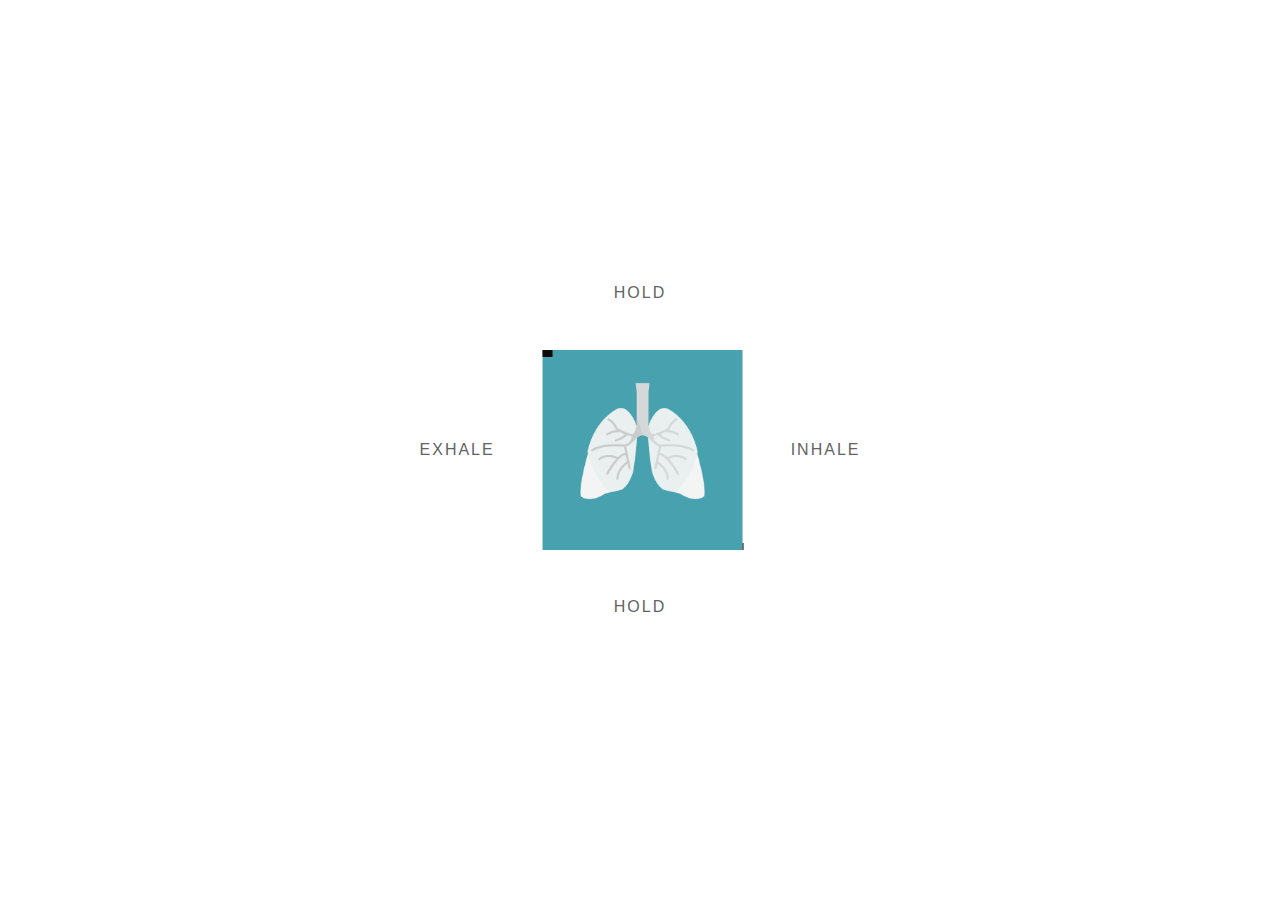
<file: index.html>
<!DOCTYPE html>
<html>
<head>
    <meta charset="UTF-8">
    <title>Breathe</title>
    <link rel="stylesheet" href="style.css">
</head>
<body>

    <div id="top_container">
            <div id="vertical_container">
                    <p id="sideText">HOLD</p>
                        <div id="horizontal_container">
                                <p id="sideText">EXHALE</p>
                                <div class="border-animation">
                                    <div id="imageDiv">
                                            <img src="lungs1.png" alt="centered image" id="image"/> 
                                    </div>
                                    
                                </div>
                                <p id="sideText">INHALE</p>
                        </div>
                        <p id="sideText">HOLD</p>
                </div>
    </div>
 
   
   
    
</body>


</html>
</file>
<file: style.css>
body, html {
    height: 100%;
    margin: 0;
}
#horizontal_container {
    display: flex;
    justify-content: center;
    align-items: center;


}

#top_container{
    position: absolute;
  left: 50%;
  top: 50%;
  -webkit-transform: translate(-50%, -50%);
  transform: translate(-50%, -50%);
}

#vertical_container {
    display: flex;
    align-items: center;
    flex-direction: column;
    
}

#imageDiv {
    display: flex;
    margin-top: 10px;
}

#image {
    max-width: 90%;
    max-height: 90%;
  
    display: block;
    margin-left: auto;
    margin-right: auto;
    margin-top: auto;
    
}

#sideText {
    margin: 3rem;
    color: #636363;
    font-family: Arial;
    letter-spacing: 2px;
}

.border-animation {
    height: 200px;
     width: 200px;    
   background:#48A1AF;  

  
  box-sizing: border-box;
  background-image: linear-gradient(to right, rgb(10, 10, 10) 50px, transparent 50px), linear-gradient(to bottom, rgb(10, 10, 10) 50px, transparent 50px), linear-gradient(to right, rgb(10, 10, 10) 50px, transparent 50px), linear-gradient(to bottom, rgb(10, 10, 10) 50px, transparent 50px);
  background-size: 5% 7px, 7px 5%, 5% 7px, 7px 5%;
  background-repeat: no-repeat;
  background-position: 0px 0px, right -50px, 200px bottom, 0px 200px;
  animation: border 12s linear infinite;
}

@keyframes border {
    20% {
        background-position: 150px 0px, right -50px, 200px bottom, 0px 200px;
      }
      25% {
        background-position: 200px 0px, right 0px, 200px bottom, 0px 200px;
      }
      45% {
        background-position: 200px 0px, right 200px, 200px bottom, 0px 200px;
      }
      50% {
        background-position: 200px 0px, right 200px, 150px bottom, 0px 200px;
      }
      70% {
        background-position: 200px 0px, right 200px, 0px bottom, 0px 200px;
      }
      75% {
        background-position: 200px 0px, right 200px, -50px bottom, 0px 150px;
      }
      95% {
        background-position: 200px 0px, right 200px, -50px bottom, 0px 0px;
      }
      95.1% {
        background-position: -150px 0px, right 200px, -50px bottom, 0px 0px;
      }
      100% {
        background-position: 1px 0px, right 2000px, -50px bottom, 0px -50px;
      }
}
</file>
